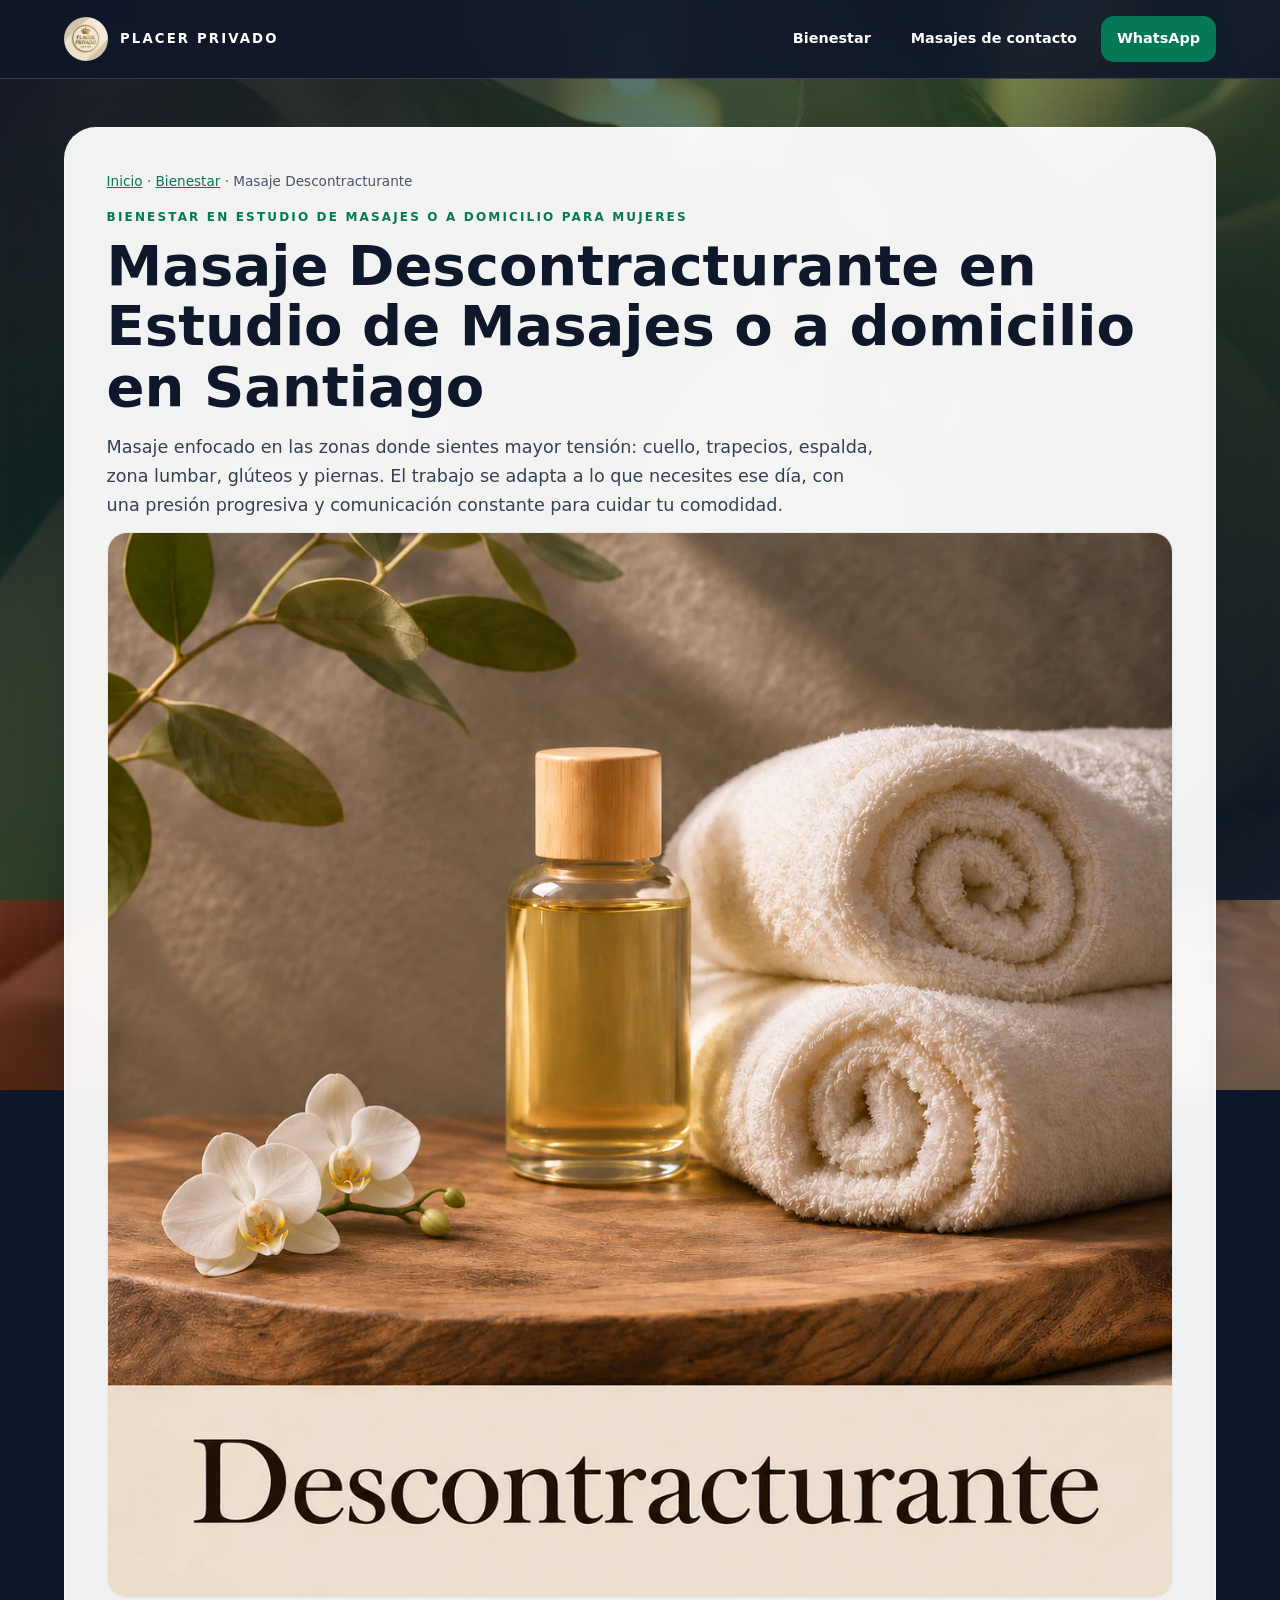
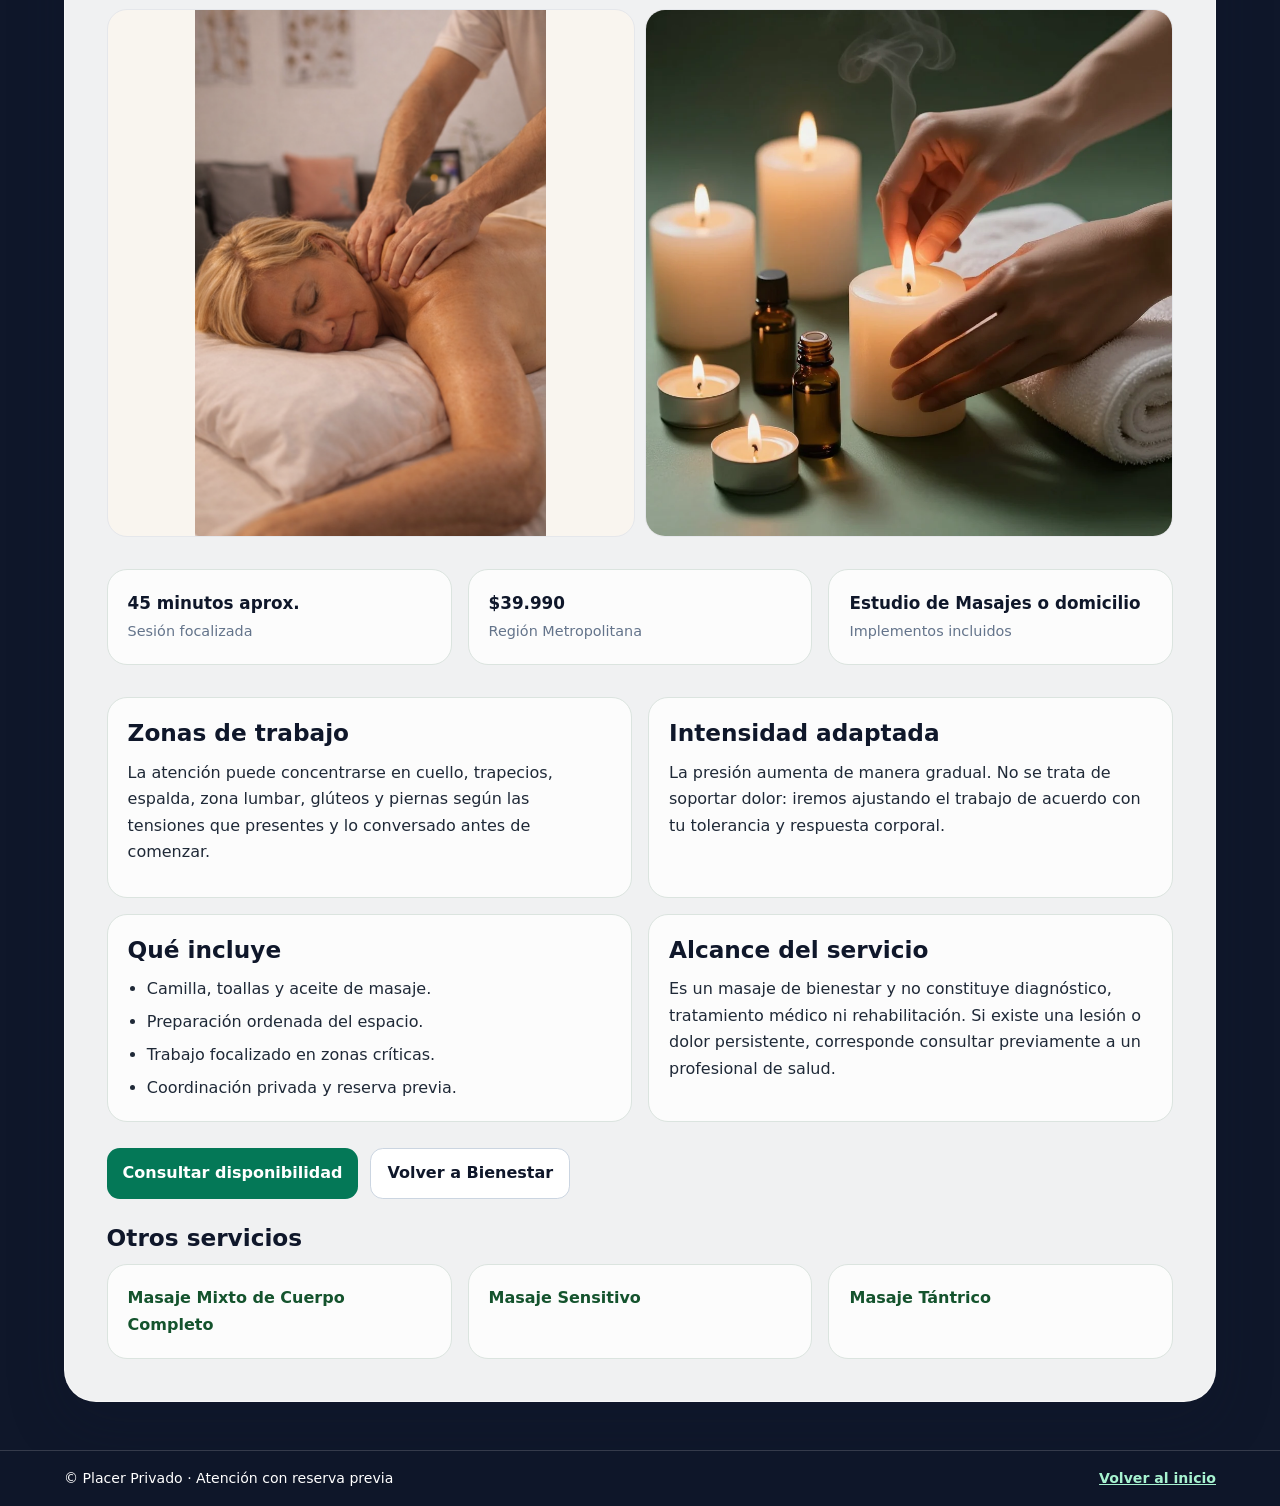
<file: masaje-descontracturante-domicilio.html>
<!DOCTYPE html>
<html lang="es-CL">
<head>
  <meta charset="utf-8"><meta name="viewport" content="width=device-width,initial-scale=1">
  <title>Masaje Descontracturante en Estudio de Masajes o a domicilio en Santiago | Placer Privado</title>
  <meta name="description" content="Masaje descontracturante en Estudio de Masajes o a domicilio para mujeres en Santiago, enfocado en cuello, trapecios, espalda, zona lumbar y piernas. Reserva previa.">
  <meta name="robots" content="index,follow,max-image-preview:large">
  <link rel="canonical" href="https://placerprivado.cl/masaje-descontracturante-domicilio.html">
  <link rel="icon" href="./assets/icon.png"><link rel="stylesheet" href="./assets/servicios.css">
  <script type="application/ld+json">{"@context":"https://schema.org","@type":"Service","name":"Masaje Descontracturante en Estudio de Masajes o a domicilio para mujeres","description":"Masaje de bienestar enfocado en tensión muscular de cuello, espalda, zona lumbar y piernas, con intensidad progresiva.","provider":{"@type":"LocalBusiness","name":"Placer Privado","url":"https://placerprivado.cl/","telephone":"+56950912663"},"areaServed":["Santiago","Región Metropolitana"],"url":"https://placerprivado.cl/masaje-descontracturante-domicilio.html","offers":{"@type":"Offer","price":"39990","priceCurrency":"CLP"}}</script>
<link rel="stylesheet" href="./assets/galerias.css" />
<script src="./assets/galerias.js" defer></script>
</head>
<body>
  <header><nav class="nav" aria-label="Navegación principal"><a class="brand" href="./index.html"><img src="./assets/logo.webp" alt="Placer Privado"><span>PLACER PRIVADO</span></a><div class="nav-links"><a href="./index.html#bienestar">Bienestar</a><a href="./masajes-contacto.html">Masajes de contacto</a><a class="whatsapp" href="https://wa.me/56950912663" target="_blank" rel="noopener">WhatsApp</a></div></nav></header>
  <main class="wrap">
    <article class="panel">
      <p class="crumbs"><a href="./index.html">Inicio</a> · <a href="./index.html#bienestar">Bienestar</a> · Masaje Descontracturante</p>
      <p class="eyebrow">Bienestar en Estudio de Masajes o a domicilio para mujeres</p>
      <h1>Masaje Descontracturante en Estudio de Masajes o a domicilio en Santiago</h1>
      <p class="lead">Masaje enfocado en las zonas donde sientes mayor tensión: cuello, trapecios, espalda, zona lumbar, glúteos y piernas. El trabajo se adapta a lo que necesites ese día, con una presión progresiva y comunicación constante para cuidar tu comodidad.</p>
      <div class="service-gallery" role="group" aria-label="Galería de Masaje Descontracturante"><a class="gallery-photo" href="./assets/web-descontracturante.webp" data-gallery-image><img src="./assets/web-descontracturante.webp" width="1254" height="1254" alt="Masaje Descontracturante" loading="lazy" decoding="async" /></a><a class="gallery-photo" href="./assets/espalda_00.webp" data-gallery-image><img src="./assets/espalda_00.webp" width="1024" height="1024" alt="Satén dorado con pliegues en espiral · Masaje Descontracturante" loading="lazy" decoding="async" /></a><a class="gallery-photo" href="./assets/galeria-velas-aceites.webp" data-gallery-image><img src="./assets/galeria-velas-aceites.webp" width="1024" height="1024" alt="Velas, aceites y toallas en un ambiente de relajación · Masaje Descontracturante" loading="lazy" decoding="async" /></a></div><div class="facts"><div class="fact"><strong>45 minutos aprox.</strong><span>Sesión focalizada</span></div><div class="fact"><strong>$39.990</strong><span>Región Metropolitana</span></div><div class="fact"><strong>Estudio de Masajes o domicilio</strong><span>Implementos incluidos</span></div></div>
      <div class="content-grid">
        <section><h2>Zonas de trabajo</h2><p>La atención puede concentrarse en cuello, trapecios, espalda, zona lumbar, glúteos y piernas según las tensiones que presentes y lo conversado antes de comenzar.</p></section>
        <section><h2>Intensidad adaptada</h2><p>La presión aumenta de manera gradual. No se trata de soportar dolor: iremos ajustando el trabajo de acuerdo con tu tolerancia y respuesta corporal.</p></section>
        <section><h2>Qué incluye</h2><ul><li>Camilla, toallas y aceite de masaje.</li><li>Preparación ordenada del espacio.</li><li>Trabajo focalizado en zonas críticas.</li><li>Coordinación privada y reserva previa.</li></ul></section>
        <section><h2>Alcance del servicio</h2><p>Es un masaje de bienestar y no constituye diagnóstico, tratamiento médico ni rehabilitación. Si existe una lesión o dolor persistente, corresponde consultar previamente a un profesional de salud.</p></section>
      </div>
      <div class="actions"><a class="button primary" href="https://wa.me/56950912663?text=Hola%2C%20quiero%20consultar%20por%20el%20Masaje%20Descontracturante%20a%20domicilio." target="_blank" rel="noopener">Consultar disponibilidad</a><a class="button secondary" href="./index.html#bienestar">Volver a Bienestar</a></div>
      <section class="related-wrap"><h2>Otros servicios</h2><div class="related"><a href="./masaje-mixto-cuerpo-completo.html">Masaje Mixto de Cuerpo Completo</a><a href="./masaje-sensitivo-santiago.html">Masaje Sensitivo</a><a href="./masaje-tantrico-para-mujeres.html">Masaje Tántrico</a></div></section>
    </article>
  </main>
  <footer><div class="footer-inner"><span>© Placer Privado · Atención con reserva previa</span><a href="./index.html">Volver al inicio</a></div></footer>
</body>
</html>
</file>
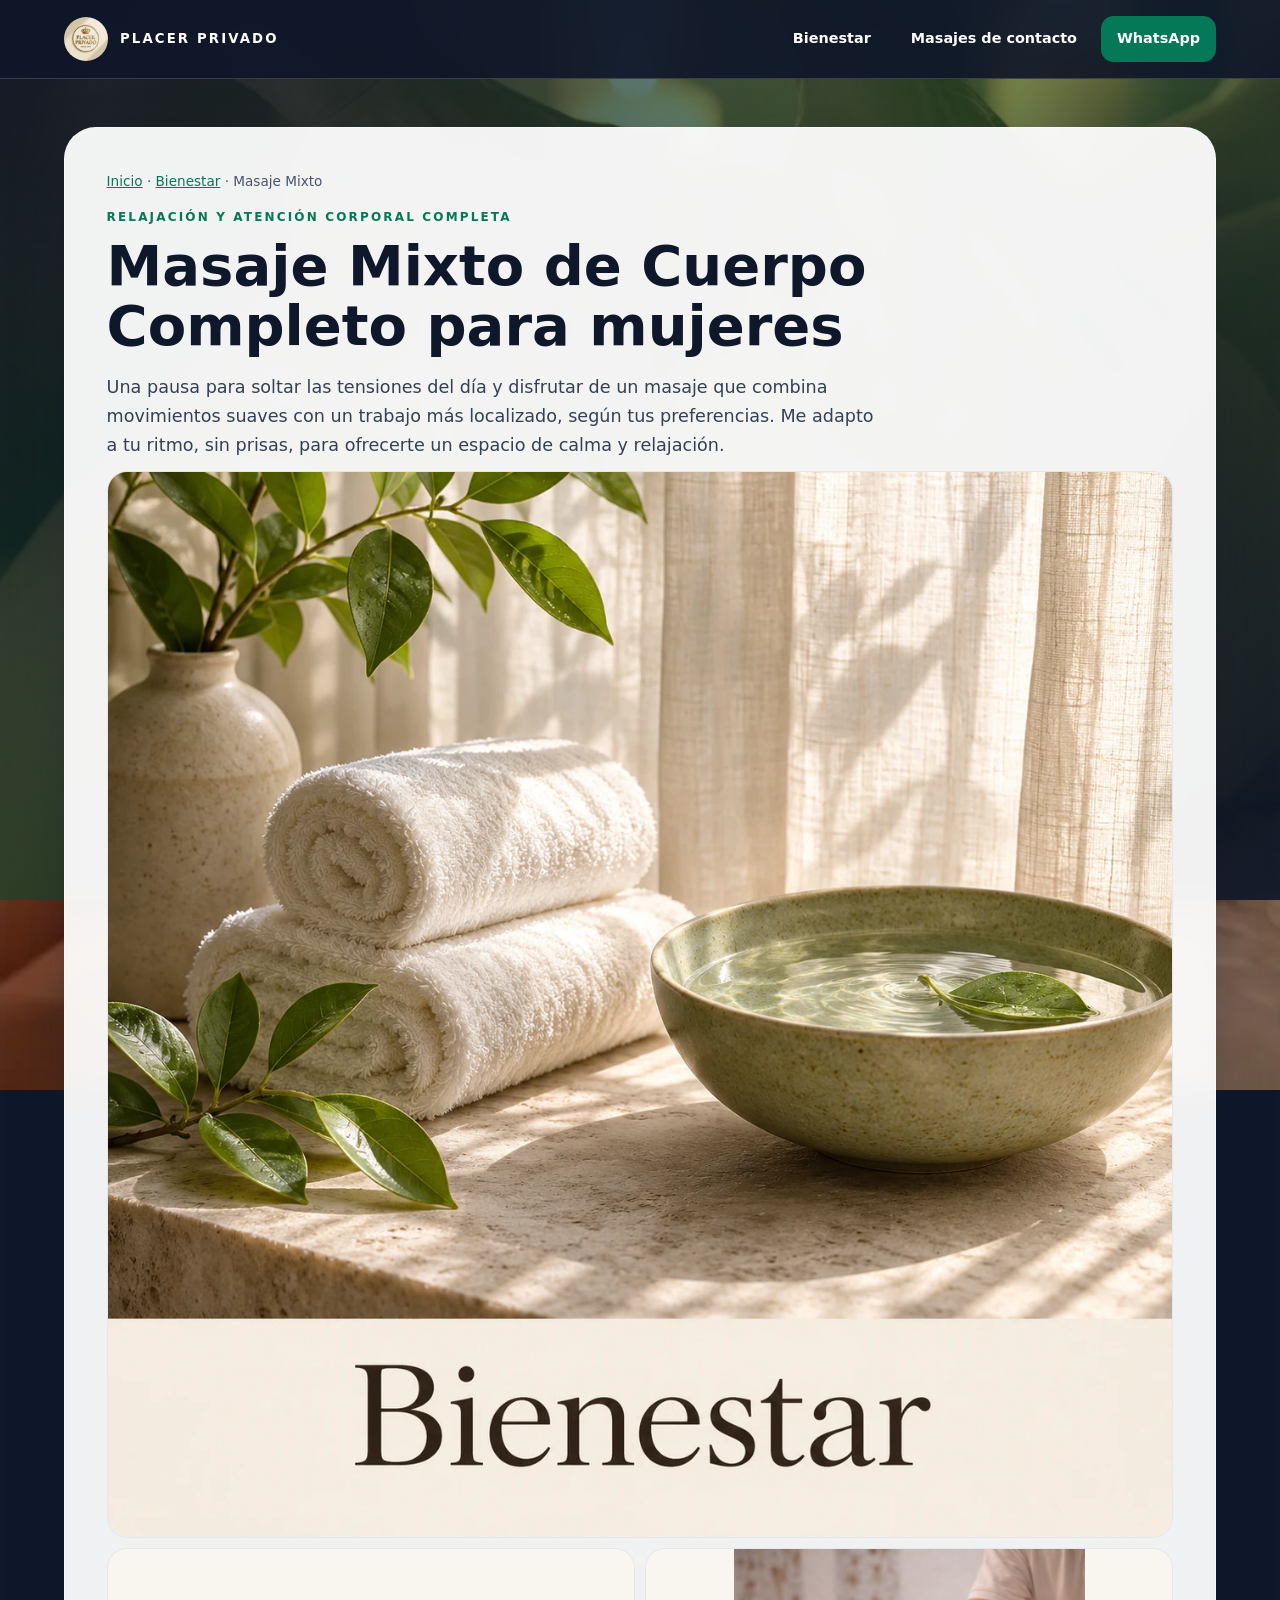
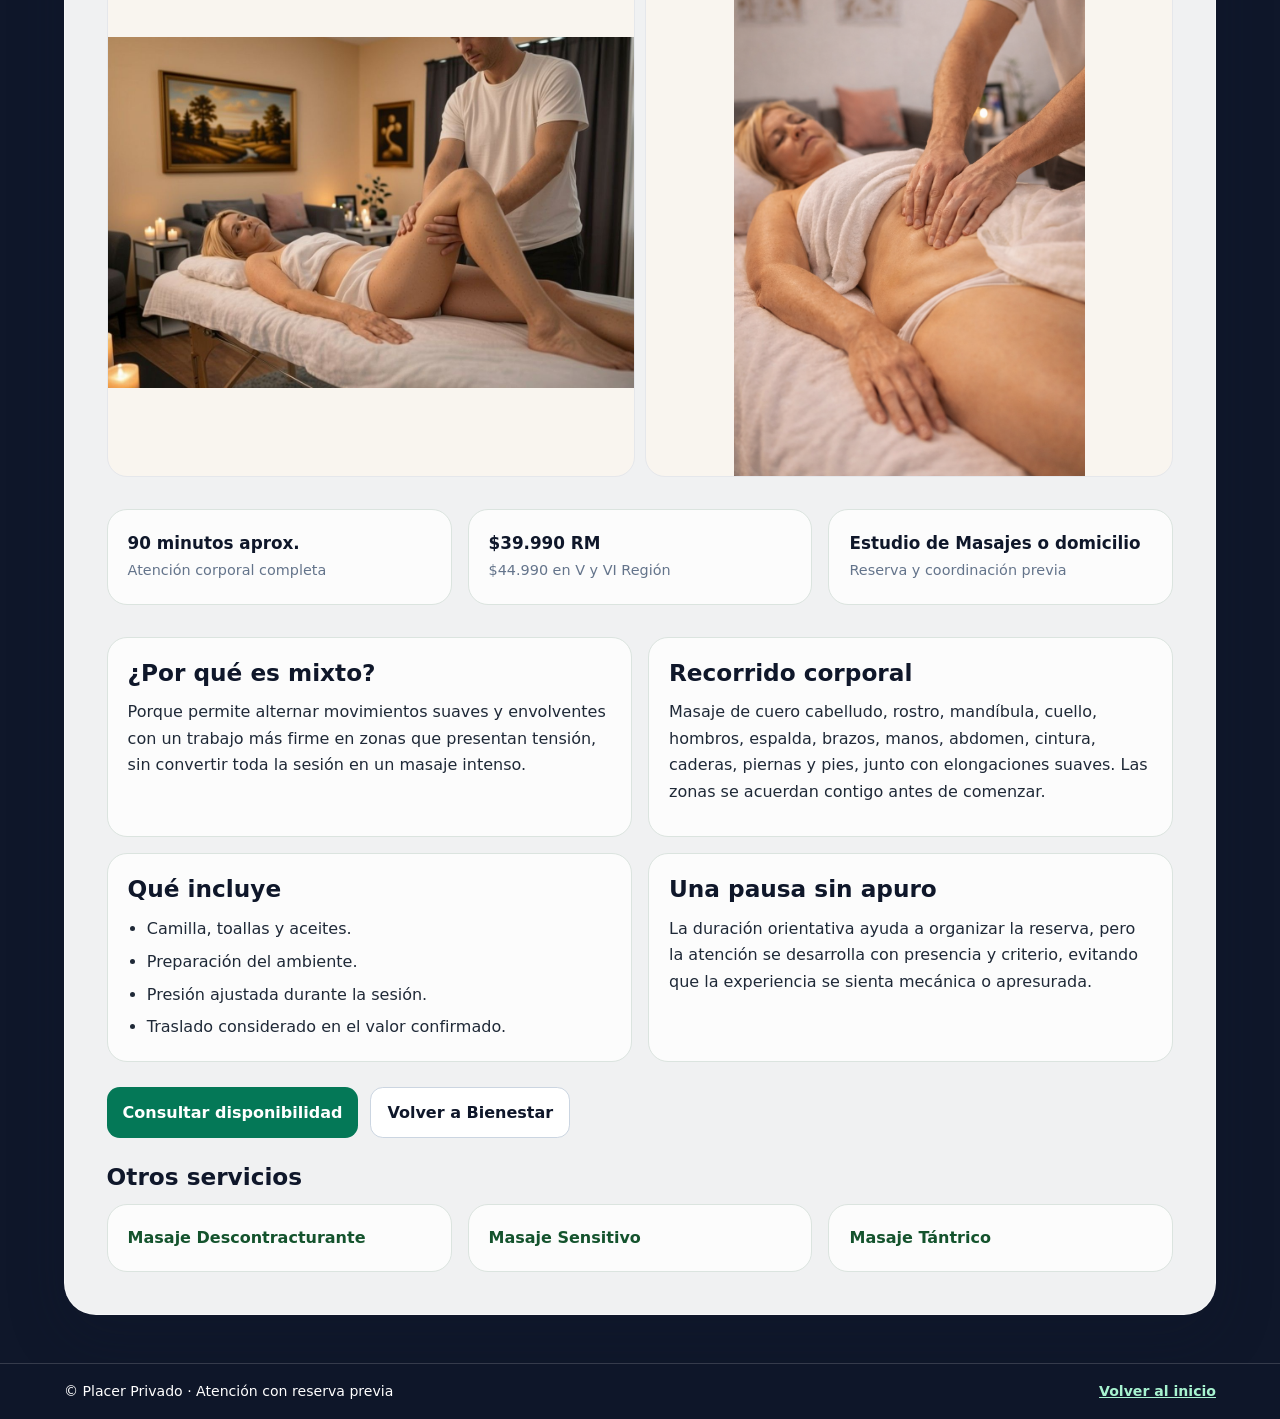
<file: masaje-mixto-cuerpo-completo.html>
<!DOCTYPE html>
<html lang="es-CL">
<head>
  <meta charset="utf-8"><meta name="viewport" content="width=device-width,initial-scale=1">
  <title>Masaje Mixto de Cuerpo Completo para mujeres | Placer Privado</title>
  <meta name="description" content="Masaje mixto de cuerpo completo para mujeres a domicilio: relajación y presión adaptada en una sesión de aproximadamente 90 minutos.">
  <meta name="robots" content="index,follow,max-image-preview:large">
  <link rel="canonical" href="https://placerprivado.cl/masaje-mixto-cuerpo-completo.html">
  <link rel="icon" href="./assets/icon.png"><link rel="stylesheet" href="./assets/servicios.css">
  <script type="application/ld+json">{"@context":"https://schema.org","@type":"Service","name":"Masaje Mixto de Cuerpo Completo para mujeres","description":"Masaje de bienestar que combina relajación y presión adaptada en una sesión corporal completa a domicilio.","provider":{"@type":"LocalBusiness","name":"Placer Privado","url":"https://placerprivado.cl/","telephone":"+56950912663"},"areaServed":["Santiago","Región Metropolitana","Región de Valparaíso","Región de O'Higgins"],"url":"https://placerprivado.cl/masaje-mixto-cuerpo-completo.html","offers":{"@type":"AggregateOffer","lowPrice":"39990","highPrice":"44990","priceCurrency":"CLP"}}</script>
<link rel="stylesheet" href="./assets/galerias.css" />
<script src="./assets/galerias.js" defer></script>
</head>
<body>
  <header><nav class="nav" aria-label="Navegación principal"><a class="brand" href="./index.html"><img src="./assets/logo.webp" alt="Placer Privado"><span>PLACER PRIVADO</span></a><div class="nav-links"><a href="./index.html#bienestar">Bienestar</a><a href="./masajes-contacto.html">Masajes de contacto</a><a class="whatsapp" href="https://wa.me/56950912663" target="_blank" rel="noopener">WhatsApp</a></div></nav></header>
  <main class="wrap">
    <article class="panel">
      <p class="crumbs"><a href="./index.html">Inicio</a> · <a href="./index.html#bienestar">Bienestar</a> · Masaje Mixto</p>
      <p class="eyebrow">Relajación y atención corporal completa</p>
      <h1>Masaje Mixto de Cuerpo Completo para mujeres</h1>
      <p class="lead">Una pausa para soltar las tensiones del día y disfrutar de un masaje que combina movimientos suaves con un trabajo más localizado, según tus preferencias. Me adapto a tu ritmo, sin prisas, para ofrecerte un espacio de calma y relajación.</p>
      <div class="service-gallery" role="group" aria-label="Galería de Masaje Mixto de Cuerpo Completo"><a class="gallery-photo" href="./assets/web-bienestar.webp" data-gallery-image><img src="./assets/web-bienestar.webp" width="1254" height="1254" alt="Masaje Mixto de Cuerpo Completo" loading="lazy" decoding="async" /></a><a class="gallery-photo" href="./assets/mixto_00.webp" data-gallery-image><img src="./assets/mixto_00.webp" width="1024" height="1024" alt="Satén dorado con pliegues en espiral · Masaje Mixto de Cuerpo Completo" loading="lazy" decoding="async" /></a><a class="gallery-photo" href="./assets/mixto_01.webp" data-gallery-image><img src="./assets/mixto_01.webp" width="1024" height="1024" alt="Velas, aceites y toallas en un ambiente de relajación · Masaje Mixto de Cuerpo Completo" loading="lazy" decoding="async" /></a></div><div class="facts"><div class="fact"><strong>90 minutos aprox.</strong><span>Atención corporal completa</span></div><div class="fact"><strong>$39.990 RM</strong><span>$44.990 en V y VI Región</span></div><div class="fact"><strong>Estudio de Masajes o domicilio</strong><span>Reserva y coordinación previa</span></div></div>
      <div class="content-grid">
        <section><h2>¿Por qué es mixto?</h2><p>Porque permite alternar movimientos suaves y envolventes con un trabajo más firme en zonas que presentan tensión, sin convertir toda la sesión en un masaje intenso.</p></section>
        <section><h2>Recorrido corporal</h2><p>Masaje de cuero cabelludo, rostro, mandíbula, cuello, hombros, espalda, brazos, manos, abdomen, cintura, caderas, piernas y pies, junto con elongaciones suaves. Las zonas se acuerdan contigo antes de comenzar.</p></section>
        <section><h2>Qué incluye</h2><ul><li>Camilla, toallas y aceites.</li><li>Preparación del ambiente.</li><li>Presión ajustada durante la sesión.</li><li>Traslado considerado en el valor confirmado.</li></ul></section>
        <section><h2>Una pausa sin apuro</h2><p>La duración orientativa ayuda a organizar la reserva, pero la atención se desarrolla con presencia y criterio, evitando que la experiencia se sienta mecánica o apresurada.</p></section>
      </div>
      <div class="actions"><a class="button primary" href="https://wa.me/56950912663?text=Hola%2C%20quiero%20consultar%20por%20el%20Masaje%20Mixto%20de%20Cuerpo%20Completo." target="_blank" rel="noopener">Consultar disponibilidad</a><a class="button secondary" href="./index.html#bienestar">Volver a Bienestar</a></div>
      <section class="related-wrap"><h2>Otros servicios</h2><div class="related"><a href="./masaje-descontracturante-domicilio.html">Masaje Descontracturante</a><a href="./masaje-sensitivo-santiago.html">Masaje Sensitivo</a><a href="./masaje-tantrico-para-mujeres.html">Masaje Tántrico</a></div></section>
    </article>
  </main>
  <footer><div class="footer-inner"><span>© Placer Privado · Atención con reserva previa</span><a href="./index.html">Volver al inicio</a></div></footer>
</body>
</html>
</file>
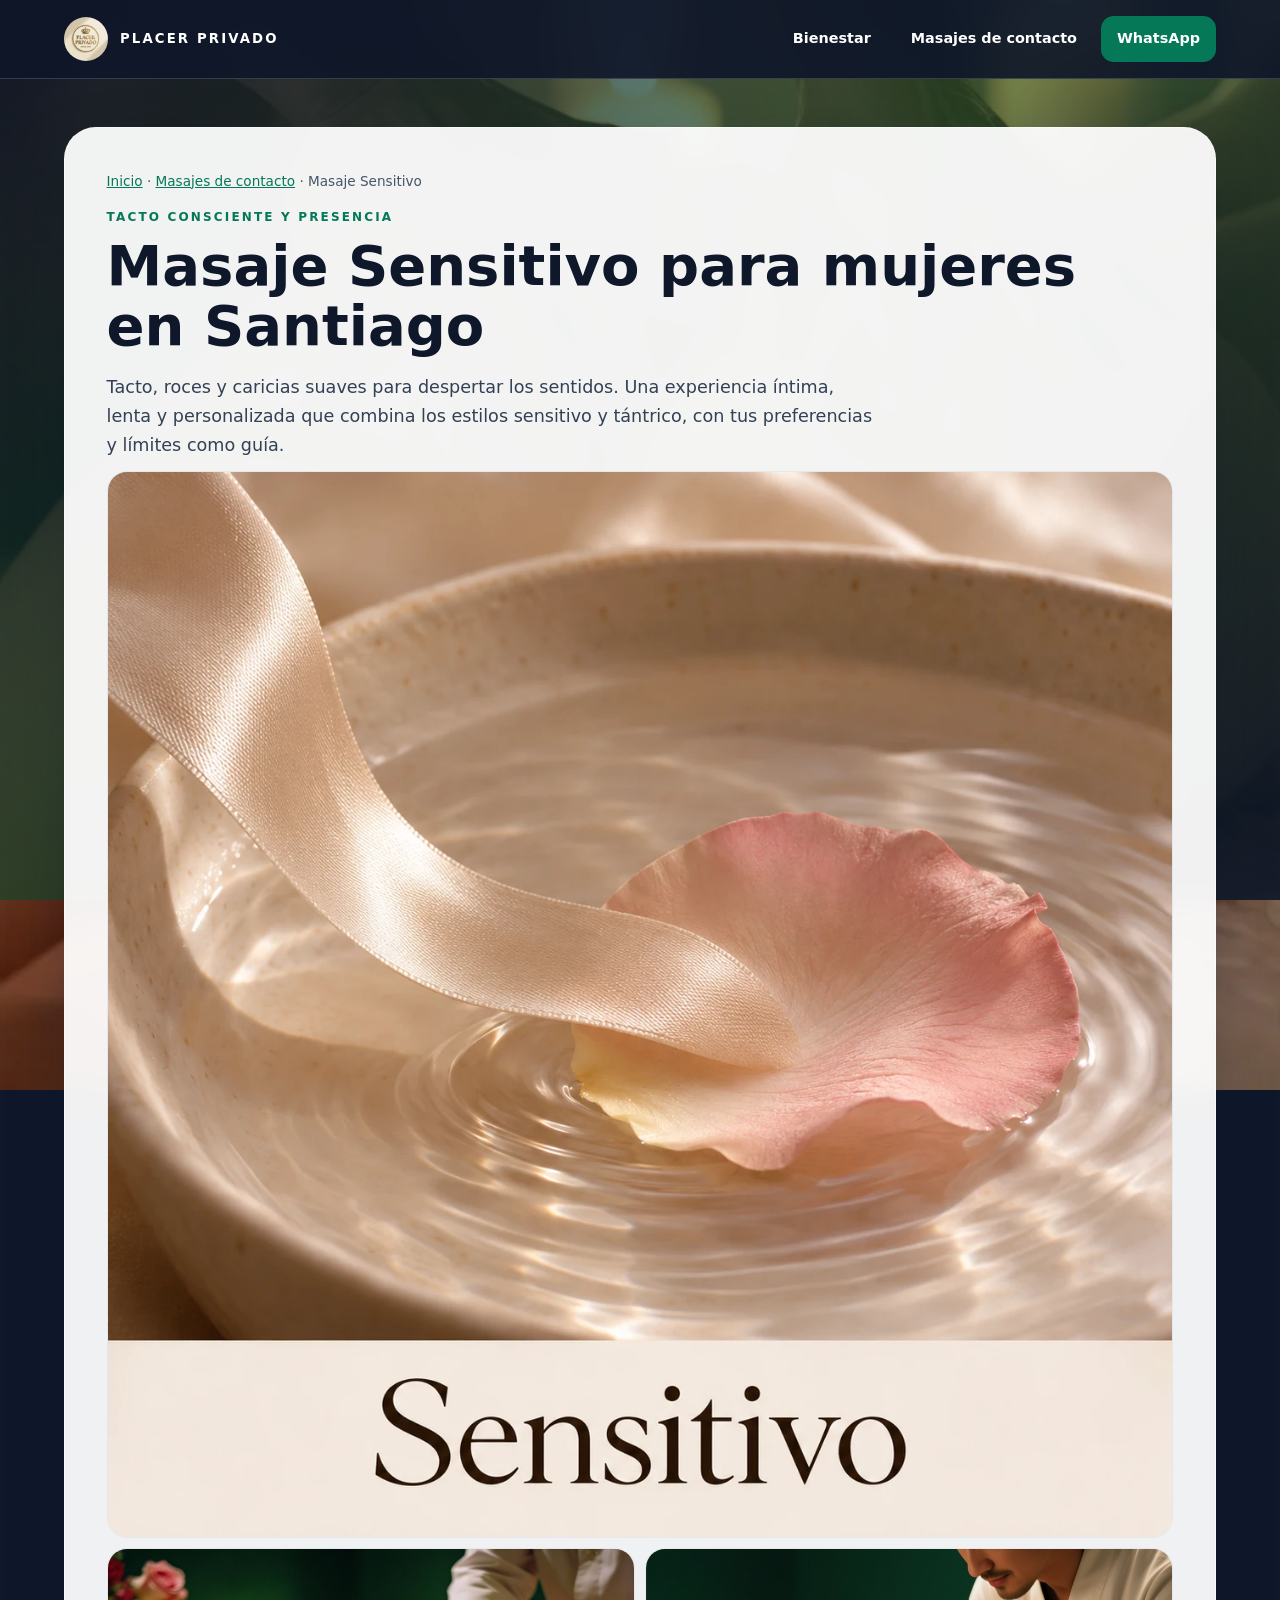
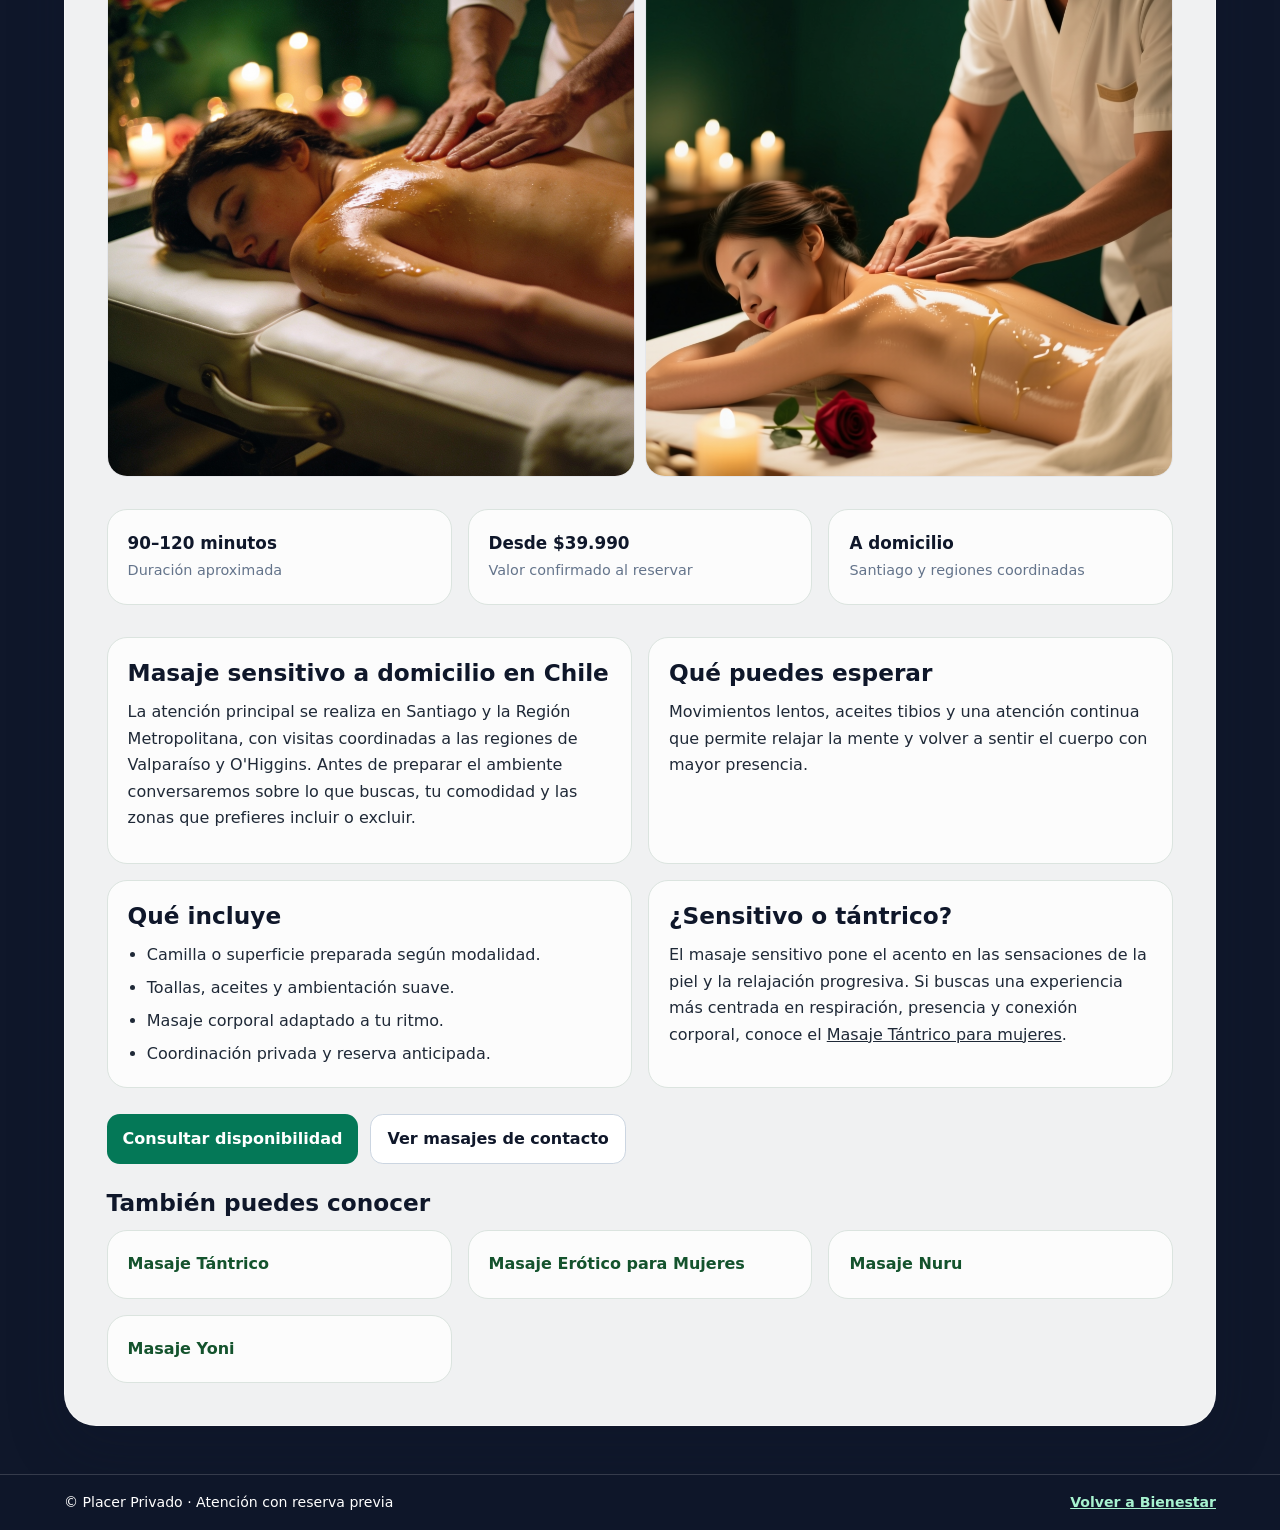
<file: masaje-sensitivo-santiago.html>
<!DOCTYPE html>
<html lang="es-CL">
<head>
  <meta charset="utf-8"><meta name="viewport" content="width=device-width,initial-scale=1">
  <title>Masaje Sensitivo para Mujeres en Santiago de Chile</title>
  <meta name="description" content="Masaje sensitivo para mujeres a domicilio en Santiago de Chile: tacto consciente, calma y atención personalizada en una sesión privada de 90 a 120 minutos.">
  <meta name="robots" content="index,follow,max-image-preview:large">
  <link rel="canonical" href="https://placerprivado.cl/masaje-sensitivo-santiago.html">
  <link rel="icon" href="./assets/icon.png"><link rel="stylesheet" href="./assets/servicios.css">
  <script type="application/ld+json">{"@context":"https://schema.org","@type":"Service","name":"Masaje Sensitivo para mujeres en Santiago","description":"Sesión de tacto consciente, calma y conexión corporal exclusiva para mujeres, con atención a domicilio y reserva previa.","provider":{"@type":"LocalBusiness","name":"Placer Privado","url":"https://placerprivado.cl/","telephone":"+56950912663"},"areaServed":["Santiago","Región Metropolitana","Región de Valparaíso","Región de O'Higgins"],"url":"https://placerprivado.cl/masaje-sensitivo-santiago.html","offers":{"@type":"Offer","price":"39990","priceCurrency":"CLP"}}</script>
<link rel="stylesheet" href="./assets/galerias.css" />
<script src="./assets/galerias.js" defer></script>
</head>
<body>
  <header><nav class="nav" aria-label="Navegación principal"><a class="brand" href="./index.html"><img src="./assets/logo.webp" alt="Placer Privado"><span>PLACER PRIVADO</span></a><div class="nav-links"><a href="./index.html">Bienestar</a><a href="./masajes-contacto.html">Masajes de contacto</a><a class="whatsapp" href="https://wa.me/56950912663" target="_blank" rel="noopener">WhatsApp</a></div></nav></header>
  <main class="wrap">
    <article class="panel">
      <p class="crumbs"><a href="./index.html">Inicio</a> · <a href="./masajes-contacto.html">Masajes de contacto</a> · Masaje Sensitivo</p>
      <p class="eyebrow">Tacto consciente y presencia</p>
      <h1>Masaje Sensitivo para mujeres en Santiago</h1>
      <p class="lead">Tacto, roces y caricias suaves para despertar los sentidos. Una experiencia íntima, lenta y personalizada que combina los estilos sensitivo y tántrico, con tus preferencias y límites como guía.</p>
      <div class="service-gallery" role="group" aria-label="Galería de Masaje Sensitivo"><a class="gallery-photo" href="./assets/web-sensitivo.webp" data-gallery-image><img src="./assets/web-sensitivo.webp" width="1254" height="1254" alt="Masaje Sensitivo" loading="lazy" decoding="async" /></a><a class="gallery-photo" href="./assets/sensitivo_00.webp" data-gallery-image><img src="./assets/sensitivo_00.webp" width="1024" height="1024" alt="Satén dorado con pliegues en espiral · Masaje Sensitivo" loading="lazy" decoding="async" /></a><a class="gallery-photo" href="./assets/sensitivo_01.webp" data-gallery-image><img src="./assets/sensitivo_01.webp" width="1024" height="1024" alt="Velas, aceites y toallas en un ambiente de relajación · Masaje Sensitivo" loading="lazy" decoding="async" /></a></div><div class="facts"><div class="fact"><strong>90–120 minutos</strong><span>Duración aproximada</span></div><div class="fact"><strong>Desde $39.990</strong><span>Valor confirmado al reservar</span></div><div class="fact"><strong>A domicilio</strong><span>Santiago y regiones coordinadas</span></div></div>
      <div class="content-grid">
        <section><h2>Masaje sensitivo a domicilio en Chile</h2><p>La atención principal se realiza en Santiago y la Región Metropolitana, con visitas coordinadas a las regiones de Valparaíso y O'Higgins. Antes de preparar el ambiente conversaremos sobre lo que buscas, tu comodidad y las zonas que prefieres incluir o excluir.</p></section>
        <section><h2>Qué puedes esperar</h2><p>Movimientos lentos, aceites tibios y una atención continua que permite relajar la mente y volver a sentir el cuerpo con mayor presencia.</p></section>
        <section><h2>Qué incluye</h2><ul><li>Camilla o superficie preparada según modalidad.</li><li>Toallas, aceites y ambientación suave.</li><li>Masaje corporal adaptado a tu ritmo.</li><li>Coordinación privada y reserva anticipada.</li></ul></section>
        <section><h2>¿Sensitivo o tántrico?</h2><p>El masaje sensitivo pone el acento en las sensaciones de la piel y la relajación progresiva. Si buscas una experiencia más centrada en respiración, presencia y conexión corporal, conoce el <a href="./masaje-tantrico-para-mujeres.html">Masaje Tántrico para mujeres</a>.</p></section>
      </div>
      <div class="actions"><a class="button primary" href="https://wa.me/56950912663?text=Hola%2C%20quiero%20consultar%20por%20el%20Masaje%20Sensitivo." target="_blank" rel="noopener">Consultar disponibilidad</a><a class="button secondary" href="./masajes-contacto.html">Ver masajes de contacto</a></div>
      <section class="related-wrap"><h2>También puedes conocer</h2><div class="related"><a href="./masaje-tantrico-para-mujeres.html">Masaje Tántrico</a><a href="./masajes-contacto.html#erotico">Masaje Erótico para Mujeres</a><a href="./masajes-contacto.html#nuru">Masaje Nuru</a><a href="./masajes-contacto.html#shower-yoni">Masaje Yoni</a></div></section>
    </article>
  </main>
  <footer><div class="footer-inner"><span>© Placer Privado · Atención con reserva previa</span><a href="./index.html">Volver a Bienestar</a></div></footer>
</body>
</html>
</file>
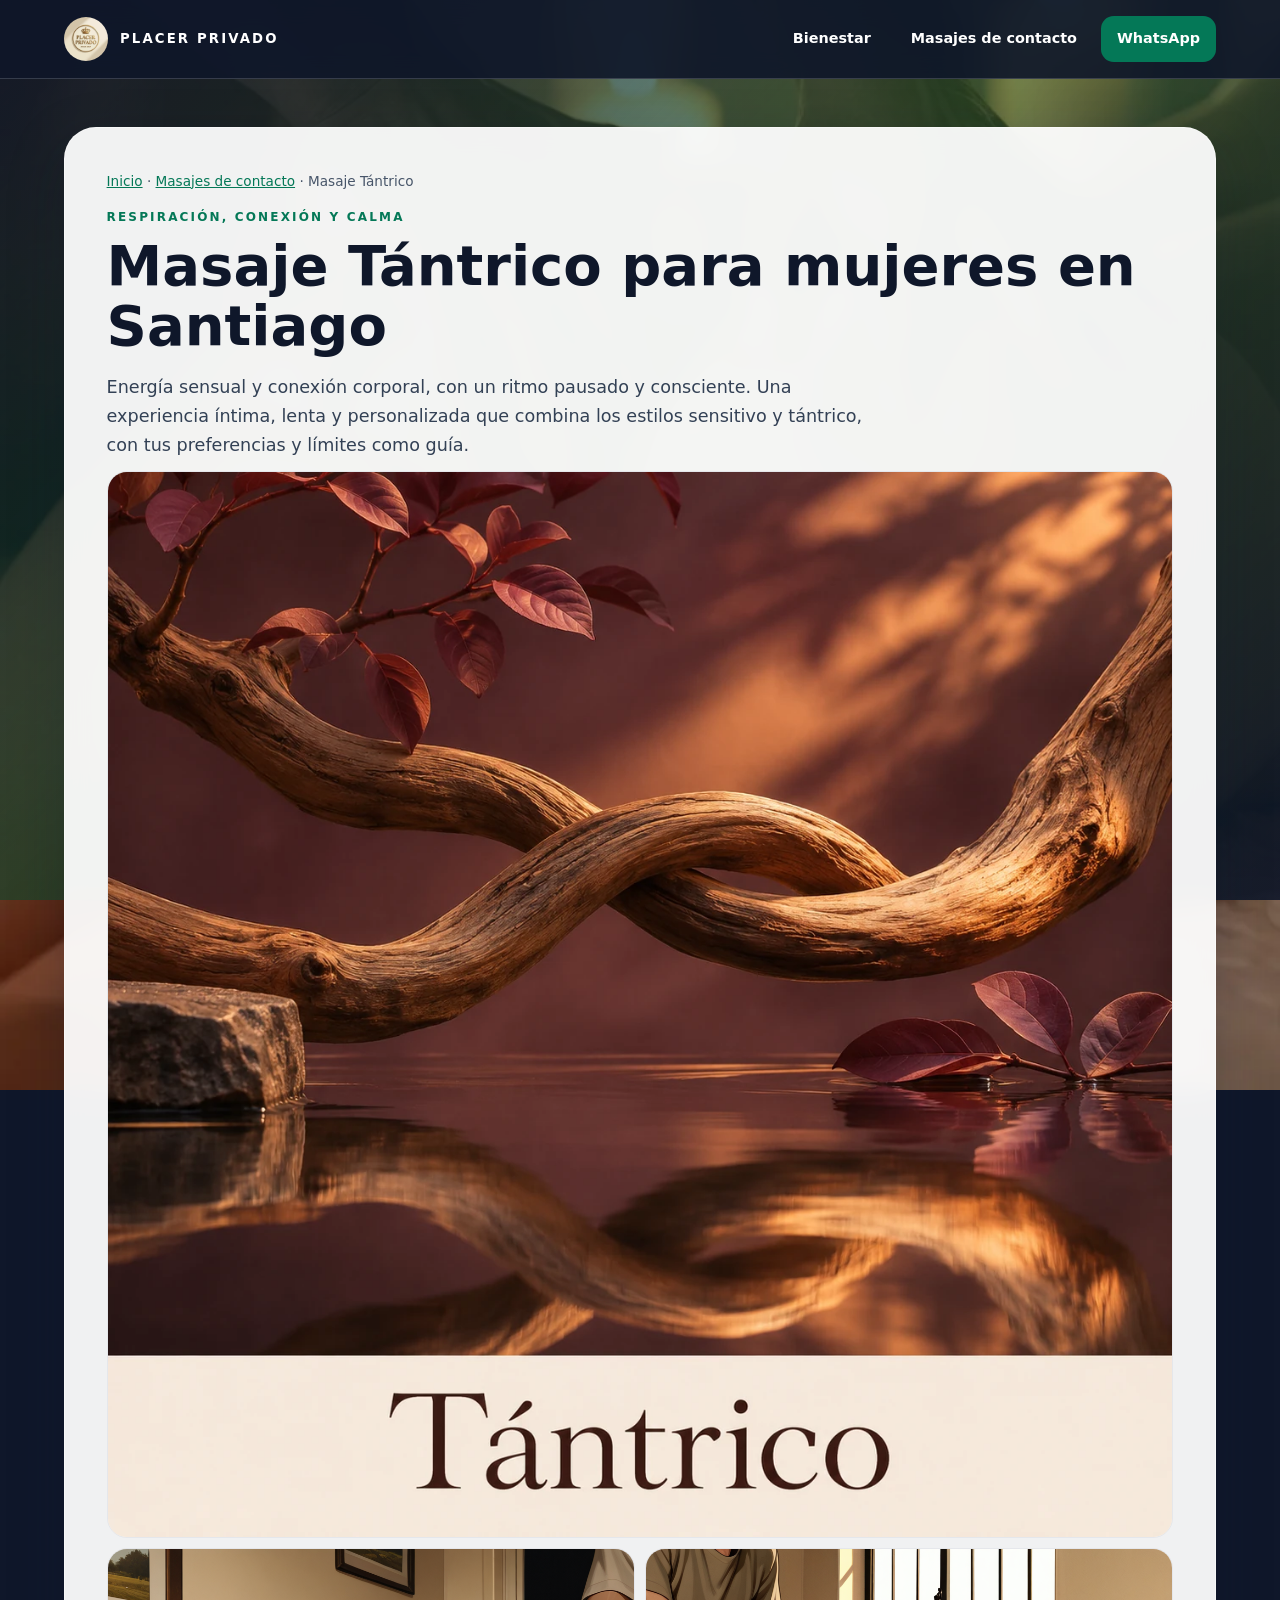
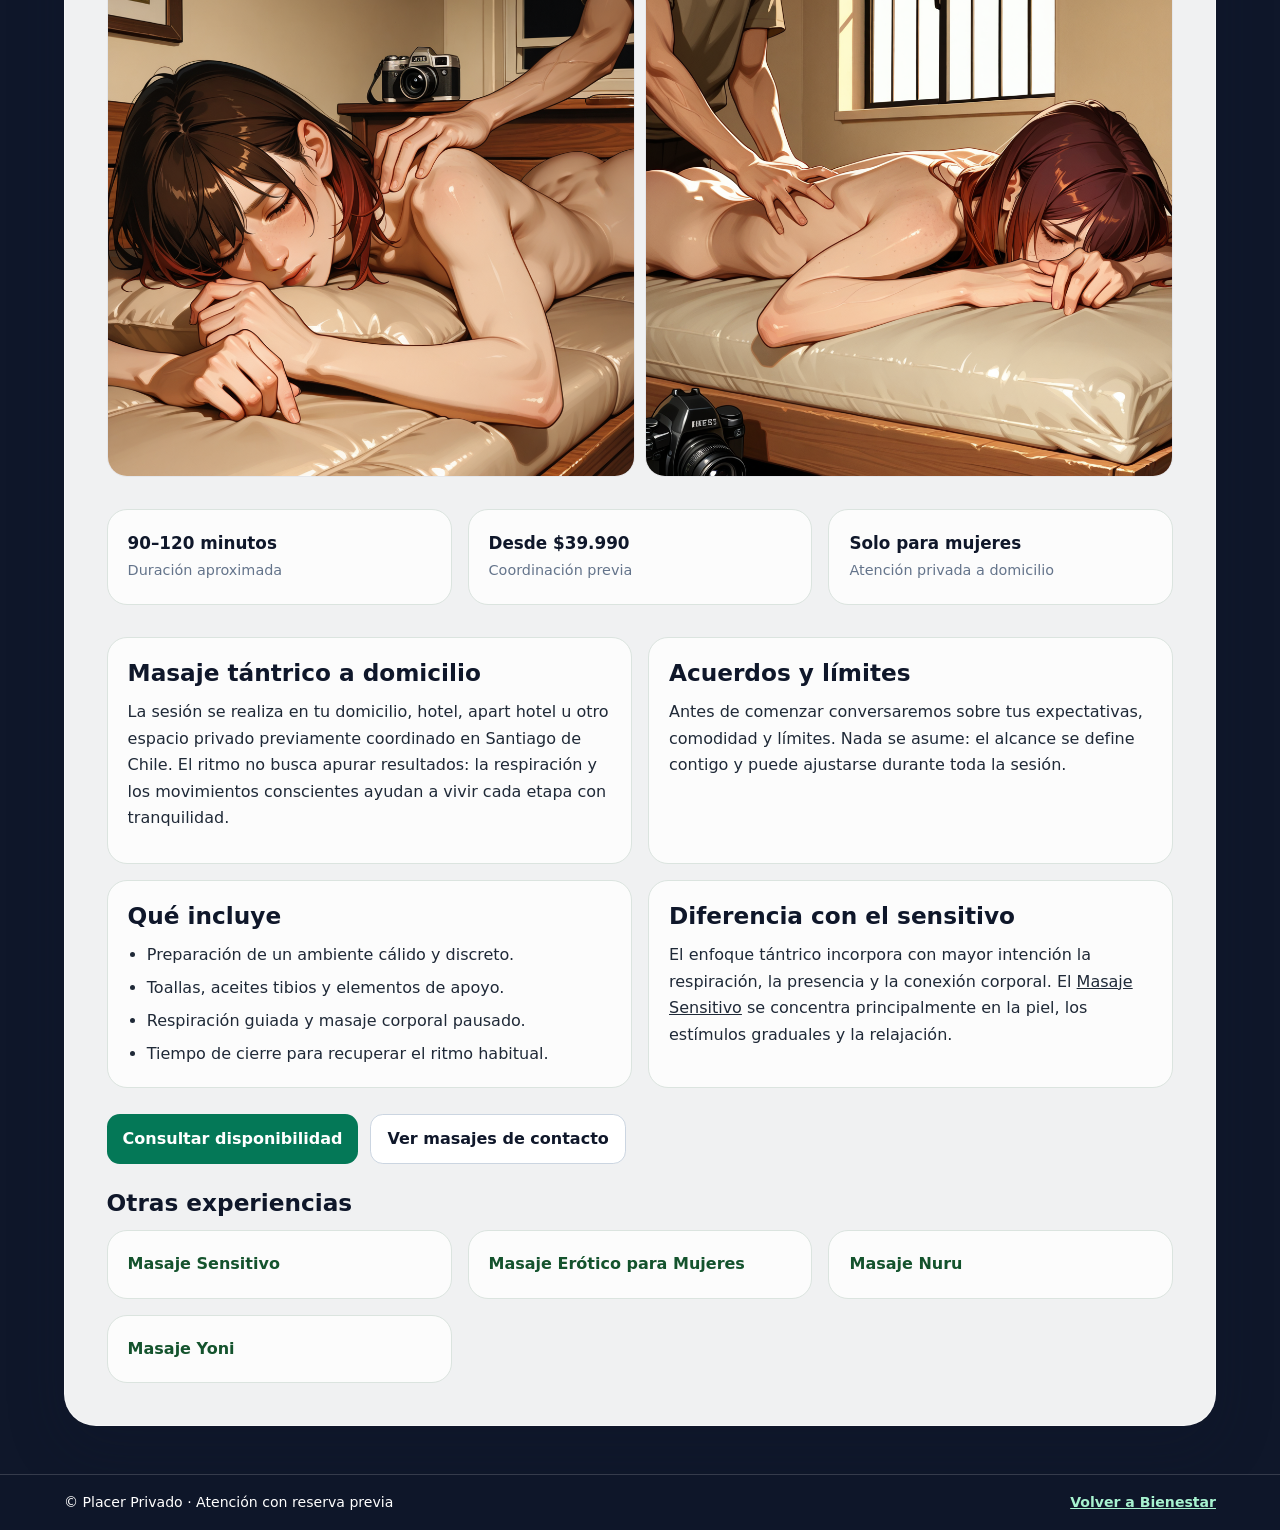
<file: masaje-tantrico-para-mujeres.html>
<!DOCTYPE html>
<html lang="es-CL">
<head>
  <meta charset="utf-8"><meta name="viewport" content="width=device-width,initial-scale=1">
  <title>Masaje Tántrico para Mujeres a Domicilio en Santiago</title>
  <meta name="description" content="Masaje tántrico para mujeres a domicilio en Santiago de Chile. Una experiencia privada de respiración, presencia y conexión corporal con reserva previa.">
  <meta name="robots" content="index,follow,max-image-preview:large">
  <link rel="canonical" href="https://placerprivado.cl/masaje-tantrico-para-mujeres.html">
  <link rel="icon" href="./assets/icon.png"><link rel="stylesheet" href="./assets/servicios.css">
  <script type="application/ld+json">{"@context":"https://schema.org","@type":"Service","name":"Masaje Tántrico para mujeres en Santiago","description":"Experiencia guiada de respiración, presencia y conexión corporal, exclusiva para mujeres y con límites previamente conversados.","provider":{"@type":"LocalBusiness","name":"Placer Privado","url":"https://placerprivado.cl/","telephone":"+56950912663"},"areaServed":["Santiago","Región Metropolitana","Región de Valparaíso","Región de O'Higgins"],"url":"https://placerprivado.cl/masaje-tantrico-para-mujeres.html","offers":{"@type":"Offer","price":"39990","priceCurrency":"CLP"}}</script>
<link rel="stylesheet" href="./assets/galerias.css" />
<script src="./assets/galerias.js" defer></script>
</head>
<body>
  <header><nav class="nav" aria-label="Navegación principal"><a class="brand" href="./index.html"><img src="./assets/logo.webp" alt="Placer Privado"><span>PLACER PRIVADO</span></a><div class="nav-links"><a href="./index.html">Bienestar</a><a href="./masajes-contacto.html">Masajes de contacto</a><a class="whatsapp" href="https://wa.me/56950912663" target="_blank" rel="noopener">WhatsApp</a></div></nav></header>
  <main class="wrap">
    <article class="panel">
      <p class="crumbs"><a href="./index.html">Inicio</a> · <a href="./masajes-contacto.html">Masajes de contacto</a> · Masaje Tántrico</p>
      <p class="eyebrow">Respiración, conexión y calma</p>
      <h1>Masaje Tántrico para mujeres en Santiago</h1>
      <p class="lead">Energía sensual y conexión corporal, con un ritmo pausado y consciente. Una experiencia íntima, lenta y personalizada que combina los estilos sensitivo y tántrico, con tus preferencias y límites como guía.</p>
      <div class="service-gallery" role="group" aria-label="Galería de Masaje Tántrico"><a class="gallery-photo" href="./assets/web-tantrico.webp" data-gallery-image><img src="./assets/web-tantrico.webp" width="1254" height="1254" alt="Masaje Tántrico" loading="lazy" decoding="async" /></a><a class="gallery-photo" href="./assets/tantrico_00.webp" data-gallery-image><img src="./assets/tantrico_00.webp" width="1024" height="1024" alt="Satén dorado con pliegues en espiral · Masaje Tántrico" loading="lazy" decoding="async" /></a><a class="gallery-photo" href="./assets/tantrico_01.webp" data-gallery-image><img src="./assets/tantrico_01.webp" width="1024" height="1024" alt="Velas, aceites y toallas en un ambiente de relajación · Masaje Tántrico" loading="lazy" decoding="async" /></a></div><div class="facts"><div class="fact"><strong>90–120 minutos</strong><span>Duración aproximada</span></div><div class="fact"><strong>Desde $39.990</strong><span>Coordinación previa</span></div><div class="fact"><strong>Solo para mujeres</strong><span>Atención privada a domicilio</span></div></div>
      <div class="content-grid">
        <section><h2>Masaje tántrico a domicilio</h2><p>La sesión se realiza en tu domicilio, hotel, apart hotel u otro espacio privado previamente coordinado en Santiago de Chile. El ritmo no busca apurar resultados: la respiración y los movimientos conscientes ayudan a vivir cada etapa con tranquilidad.</p></section>
        <section><h2>Acuerdos y límites</h2><p>Antes de comenzar conversaremos sobre tus expectativas, comodidad y límites. Nada se asume: el alcance se define contigo y puede ajustarse durante toda la sesión.</p></section>
        <section><h2>Qué incluye</h2><ul><li>Preparación de un ambiente cálido y discreto.</li><li>Toallas, aceites tibios y elementos de apoyo.</li><li>Respiración guiada y masaje corporal pausado.</li><li>Tiempo de cierre para recuperar el ritmo habitual.</li></ul></section>
        <section><h2>Diferencia con el sensitivo</h2><p>El enfoque tántrico incorpora con mayor intención la respiración, la presencia y la conexión corporal. El <a href="./masaje-sensitivo-santiago.html">Masaje Sensitivo</a> se concentra principalmente en la piel, los estímulos graduales y la relajación.</p></section>
      </div>
      <div class="actions"><a class="button primary" href="https://wa.me/56950912663?text=Hola%2C%20quiero%20consultar%20por%20el%20Masaje%20T%C3%A1ntrico%20para%20mujeres." target="_blank" rel="noopener">Consultar disponibilidad</a><a class="button secondary" href="./masajes-contacto.html">Ver masajes de contacto</a></div>
      <section class="related-wrap"><h2>Otras experiencias</h2><div class="related"><a href="./masaje-sensitivo-santiago.html">Masaje Sensitivo</a><a href="./masajes-contacto.html#erotico">Masaje Erótico para Mujeres</a><a href="./masajes-contacto.html#nuru">Masaje Nuru</a><a href="./masajes-contacto.html#shower-yoni">Masaje Yoni</a></div></section>
    </article>
  </main>
  <footer><div class="footer-inner"><span>© Placer Privado · Atención con reserva previa</span><a href="./index.html">Volver a Bienestar</a></div></footer>
</body>
</html>
</file>
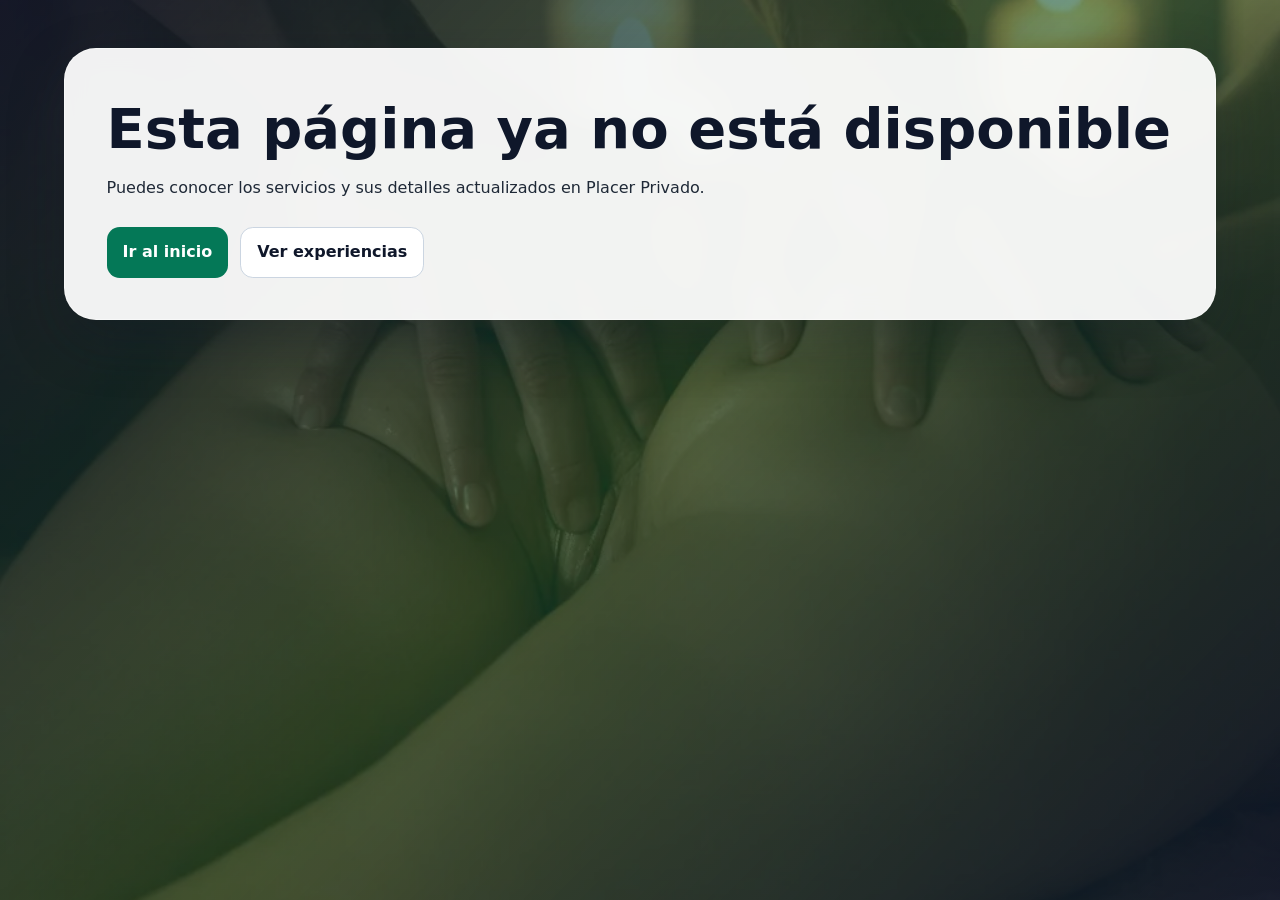
<file: pagina-retirada.html>
<!doctype html><html lang="es-CL"><head><meta charset="utf-8"><meta name="viewport" content="width=device-width,initial-scale=1"><meta name="robots" content="noindex,follow"><title>Página retirada | Placer Privado</title><link rel="stylesheet" href="./assets/servicios.css"></head><body><main class="wrap"><section class="panel"><h1>Esta página ya no está disponible</h1><p>Puedes conocer los servicios y sus detalles actualizados en Placer Privado.</p><div class="actions"><a class="button primary" href="/">Ir al inicio</a><a class="button secondary" href="/masajes-contacto.html">Ver experiencias</a></div></section></main></body></html>
</file>
<file: assets/servicios.css>
:root{color-scheme:light;--ink:#0f172a;--forest:#14532d;--emerald:#047857;--line:#dbe4df;--paper:rgba(255,255,255,.94)}
*{box-sizing:border-box}
html{scroll-behavior:smooth}
body{margin:0;color:#1f2937;font-family:Inter,ui-sans-serif,system-ui,-apple-system,BlinkMacSystemFont,"Segoe UI",sans-serif;background:var(--ink) url('./hero_poster.webp') center/cover fixed no-repeat;line-height:1.65}
body::before{content:"";position:fixed;inset:0;z-index:-1;background:linear-gradient(135deg,rgba(15,23,42,.9),rgba(20,83,45,.6),rgba(15,23,42,.9))}
a{color:inherit}
header,footer{background:rgba(15,23,42,.9);color:#fff;border-color:rgba(255,255,255,.16);backdrop-filter:blur(12px)}
header{position:sticky;top:0;z-index:20;border-bottom:1px solid rgba(255,255,255,.16)}
.nav,.footer-inner,.wrap{width:min(100% - 2rem,72rem);margin-inline:auto}
.nav,.footer-inner{display:flex;align-items:center;justify-content:space-between;gap:1rem;padding:1rem 0}
.brand{display:flex;align-items:center;gap:.75rem;text-decoration:none;font-size:.83rem;font-weight:700;letter-spacing:.16em}
.brand img{width:44px;height:44px;border-radius:999px;object-fit:cover}
.nav-links{display:flex;align-items:center;gap:.5rem;font-size:.9rem}
.nav-links a,.button{display:inline-flex;align-items:center;justify-content:center;border-radius:.8rem;padding:.7rem 1rem;text-decoration:none;font-weight:700}
.nav-links a:hover{background:rgba(255,255,255,.1)}
.nav-links .whatsapp,.button.primary{background:var(--emerald);color:#fff}
.wrap{padding:3rem 0}
.panel{background:var(--paper);border:1px solid rgba(255,255,255,.45);border-radius:2rem;box-shadow:0 20px 55px rgba(15,23,42,.25);padding:clamp(1.4rem,4vw,2.6rem);backdrop-filter:blur(12px)}
.crumbs{margin:0 0 1rem;font-size:.85rem;color:#475569}.crumbs a{color:var(--emerald)}
.eyebrow{margin:0;color:var(--emerald);font-size:.75rem;font-weight:800;letter-spacing:.18em;text-transform:uppercase}
h1{margin:.5rem 0 1rem;color:var(--ink);font-size:clamp(2rem,6vw,3.5rem);line-height:1.08}
h2{margin:0 0 .8rem;color:var(--ink);font-size:1.45rem;line-height:1.25}
p{margin:.7rem 0}.lead{max-width:48rem;color:#334155;font-size:1.1rem}.note{color:#64748b;font-size:.9rem}
.facts,.content-grid,.related{display:grid;gap:1rem}.facts{grid-template-columns:repeat(3,1fr);margin:2rem 0}.fact,.content-grid>section,.related a{background:rgba(255,255,255,.78);border:1px solid var(--line);border-radius:1.25rem;padding:1.25rem}.fact strong{display:block;color:var(--ink);font-size:1.05rem}.fact span{color:#64748b;font-size:.9rem}
.content-grid{grid-template-columns:repeat(2,1fr);margin-top:1rem}.content-grid ul{margin:.5rem 0 0;padding-left:1.2rem}.content-grid li+li{margin-top:.4rem}
.actions{display:flex;flex-wrap:wrap;gap:.75rem;margin-top:1.6rem}.button.secondary{border:1px solid #cbd5e1;background:#fff;color:var(--ink)}
.related-wrap{margin-top:1.5rem}.related{grid-template-columns:repeat(3,1fr)}.related a{text-decoration:none;font-weight:700;color:var(--forest)}.related a:hover{border-color:#86b7a0;background:#f0fdf4}
footer{border-top:1px solid rgba(255,255,255,.16)}.footer-inner{font-size:.88rem}.footer-inner a{color:#a7f3d0;font-weight:700}
:focus-visible{outline:3px solid #a7f3d0;outline-offset:3px}
@media(max-width:720px){.nav-links a:not(.whatsapp){display:none}.facts,.content-grid,.related{grid-template-columns:1fr}.wrap{padding:1.5rem 0}.footer-inner{align-items:flex-start;flex-direction:column}}
@media(prefers-reduced-motion:reduce){html{scroll-behavior:auto}}
</file>
<file: assets/galerias.css>
.service-gallery{display:grid;grid-template-columns:repeat(2,minmax(0,1fr));gap:.65rem;margin:0 0 1.25rem;max-width:100%}
.service-gallery>.gallery-photo:first-child{grid-column:1 / -1}
.gallery-photo{display:block;border-radius:1.25rem;overflow:hidden;background:#f9f5ef;cursor:zoom-in;border:1px solid #e5e7eb}
.gallery-photo img{display:block;width:100%;height:auto;aspect-ratio:1;object-fit:contain;transition:transform .2s ease}
.gallery-photo:hover img{transform:scale(1.015)}
.dual-gallery{display:grid;grid-template-columns:1fr 1fr;gap:1rem}
article[id],div[id="sensitivo"],div[id="tantrico"]{scroll-margin-top:7rem}
.photo-dialog{box-sizing:border-box;border:0;border-radius:1rem;padding:3.5rem 1rem 1rem;background:#fff;max-width:min(94vw,1100px);max-height:94dvh;overflow:auto;color:#0f172a}
.photo-dialog::backdrop{background:rgba(5,12,20,.86)}
.photo-dialog img{display:block;max-width:100%;width:auto;max-height:78dvh;object-fit:contain;margin:auto}
.photo-dialog button{position:absolute;right:.65rem;top:.5rem;min-width:44px;min-height:44px;border:1px solid #cbd5e1;border-radius:.7rem;background:#fff;color:#0f172a;font:600 1rem system-ui;cursor:pointer;padding:.5rem 1rem}
@media(prefers-reduced-motion:reduce){.gallery-photo img{transition:none}}

@media(max-width:480px){.dual-gallery{grid-template-columns:1fr}}
</file>
